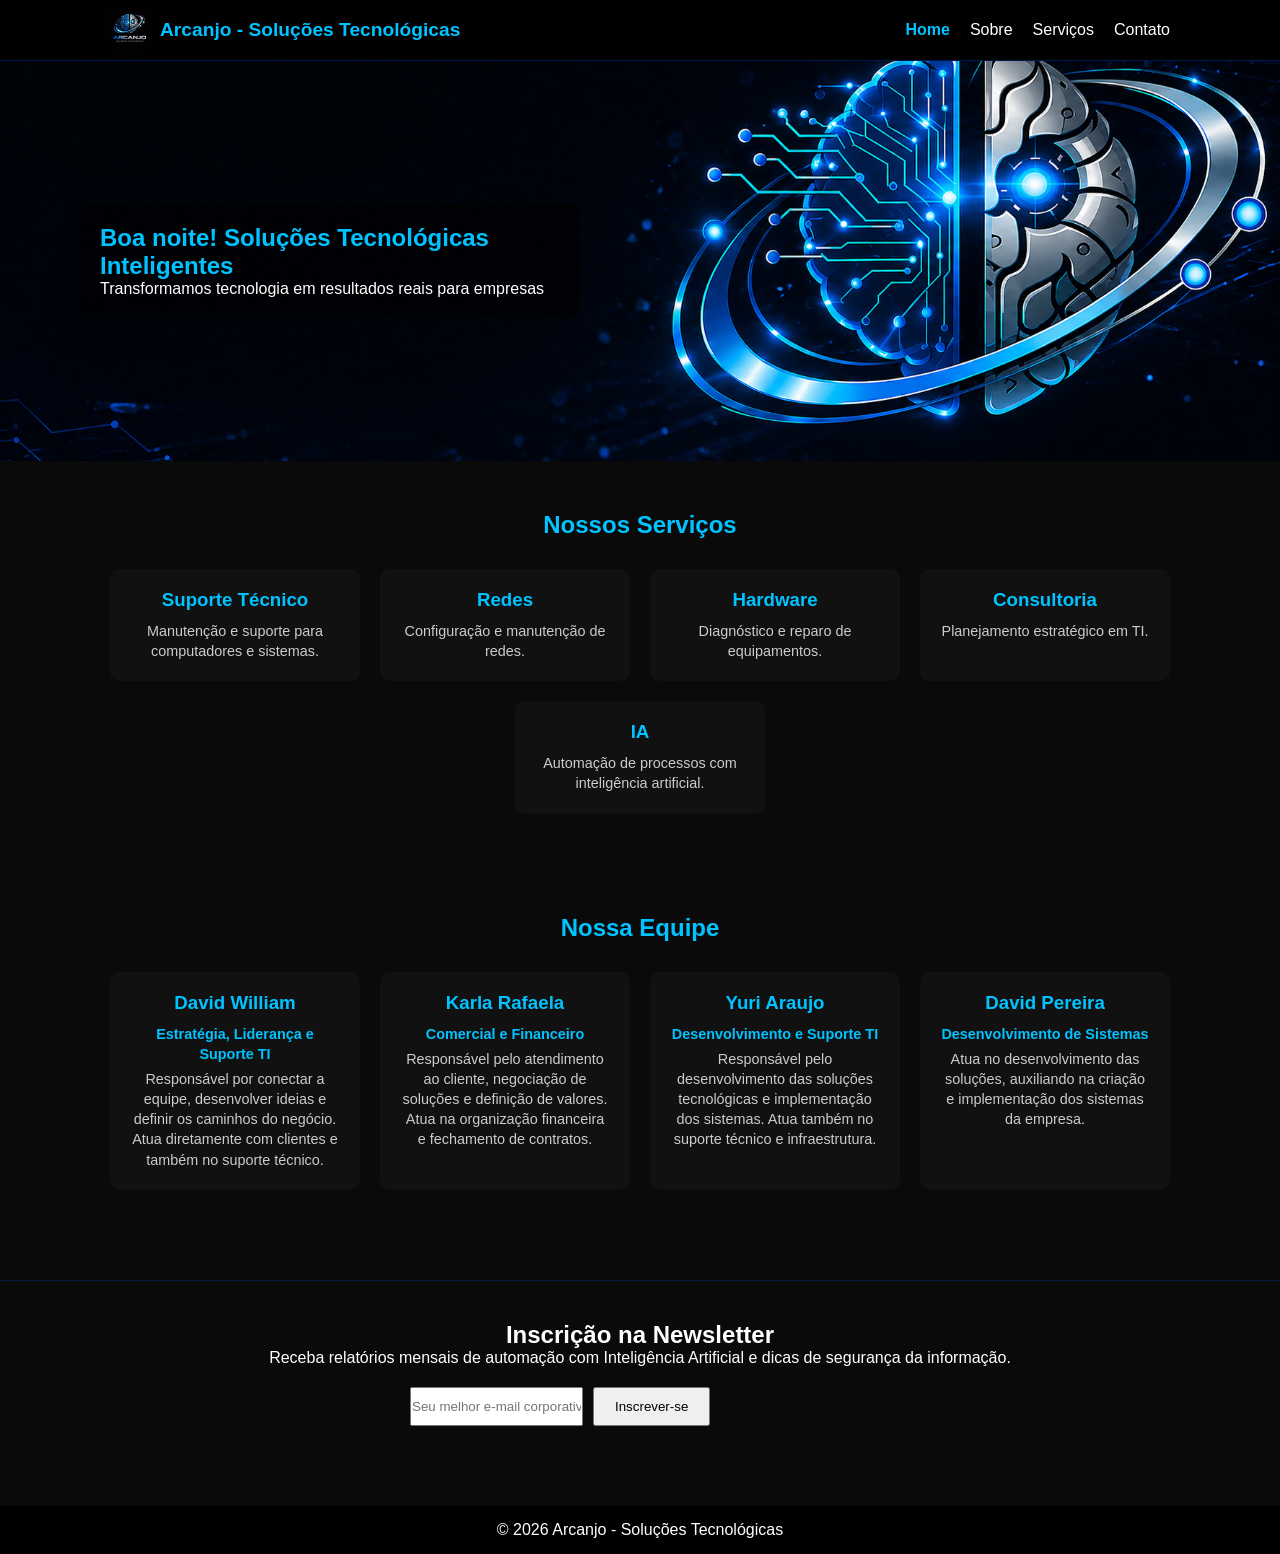
<file: index.html>
<!DOCTYPE html>
<html lang="pt-BR">
<head>
    <meta charset="UTF-8">
    <meta name="viewport" content="width=device-width, initial-scale=1.0">
    <title>Arcanjo - Soluções Tecnológicas</title>
    <link rel="stylesheet" href="css/style.css">
</head>
<body>

<header class="header">
    <div class="container-header">

        <div class="logo-area">
            <img src="img/Arcanjos-logo.jpeg" alt="Logo Arcanjo">
            <h1>Arcanjo - Soluções Tecnológicas</h1>
        </div>

        <nav>
            <ul>
                <li><a href="index.html" class="ativo">Home</a></li>
                <li><a href="sobre.html">Sobre</a></li>
                <li><a href="servicos.html">Serviços</a></li>
                <li><a href="contato.html">Contato</a></li>
            </ul>
        </nav>

    </div>
</header>

<main>
    <section class="banner">
        <div class="banner-content">
            <h2 id="saudacao-banner">Soluções Tecnológicas Inteligentes</h2>
            <p>Transformamos tecnologia em resultados reais para empresas</p>
        </div>
    </section>

    <section class="servicos">
        <h2>Nossos Serviços</h2>

        <div class="cards">

            <div class="card">
                <h3>Suporte Técnico</h3>
                <p>Manutenção e suporte para computadores e sistemas.</p>
            </div>

            <div class="card">
                <h3>Redes</h3>
                <p>Configuração e manutenção de redes.</p>
            </div>

            <div class="card">
                <h3>Hardware</h3>
                <p>Diagnóstico e reparo de equipamentos.</p>
            </div>

            <div class="card">
                <h3>Consultoria</h3>
                <p>Planejamento estratégico em TI.</p>
            </div>

            <div class="card">
                <h3>IA</h3>
                <p>Automação de processos com inteligência artificial.</p>
            </div>

        </div>
    </section>

    <section class="equipe">
        <h2>Nossa Equipe</h2>

        <div class="cards">

            <div class="card">
                <h3>David William</h3>
                <p><strong>Estratégia, Liderança e Suporte TI</strong></p>
                <p>Responsável por conectar a equipe, desenvolver ideias e definir os caminhos do negócio. Atua diretamente com clientes e também no suporte técnico.</p>
            </div>

            <div class="card">
                <h3>Karla Rafaela</h3>
                <p><strong>Comercial e Financeiro</strong></p>
                <p>Responsável pelo atendimento ao cliente, negociação de soluções e definição de valores. Atua na organização financeira e fechamento de contratos.</p>
            </div>

            <div class="card">
                <h3>Yuri Araujo</h3>
                <p><strong>Desenvolvimento e Suporte TI</strong></p>
                <p>Responsável pelo desenvolvimento das soluções tecnológicas e implementação dos sistemas. Atua também no suporte técnico e infraestrutura.</p>
            </div>

            <div class="card">
                <h3>David Pereira</h3>
                <p><strong>Desenvolvimento de Sistemas</strong></p>
                <p>Atua no desenvolvimento das soluções, auxiliando na criação e implementação dos sistemas da empresa.</p>
            </div>

        </div>
    </section>

    <section class="newsletter">
        <h2>Inscrição na Newsletter</h2>
        <p>Receba relatórios mensais de automação com Inteligência Artificial e dicas de segurança da informação.</p>
        
        <div class="newsletter-container">
            <input type="email" id="emailNewsletter" placeholder="Seu melhor e-mail corporativo">
            <button onclick="assinarNewsletter()">Inscrever-se</button>
        </div>
    </section>

</main>

<footer>
    <p>&copy; 2026 Arcanjo - Soluções Tecnológicas</p>
</footer>

<script src="js/script.js"></script>

</body>
</html>
</file>
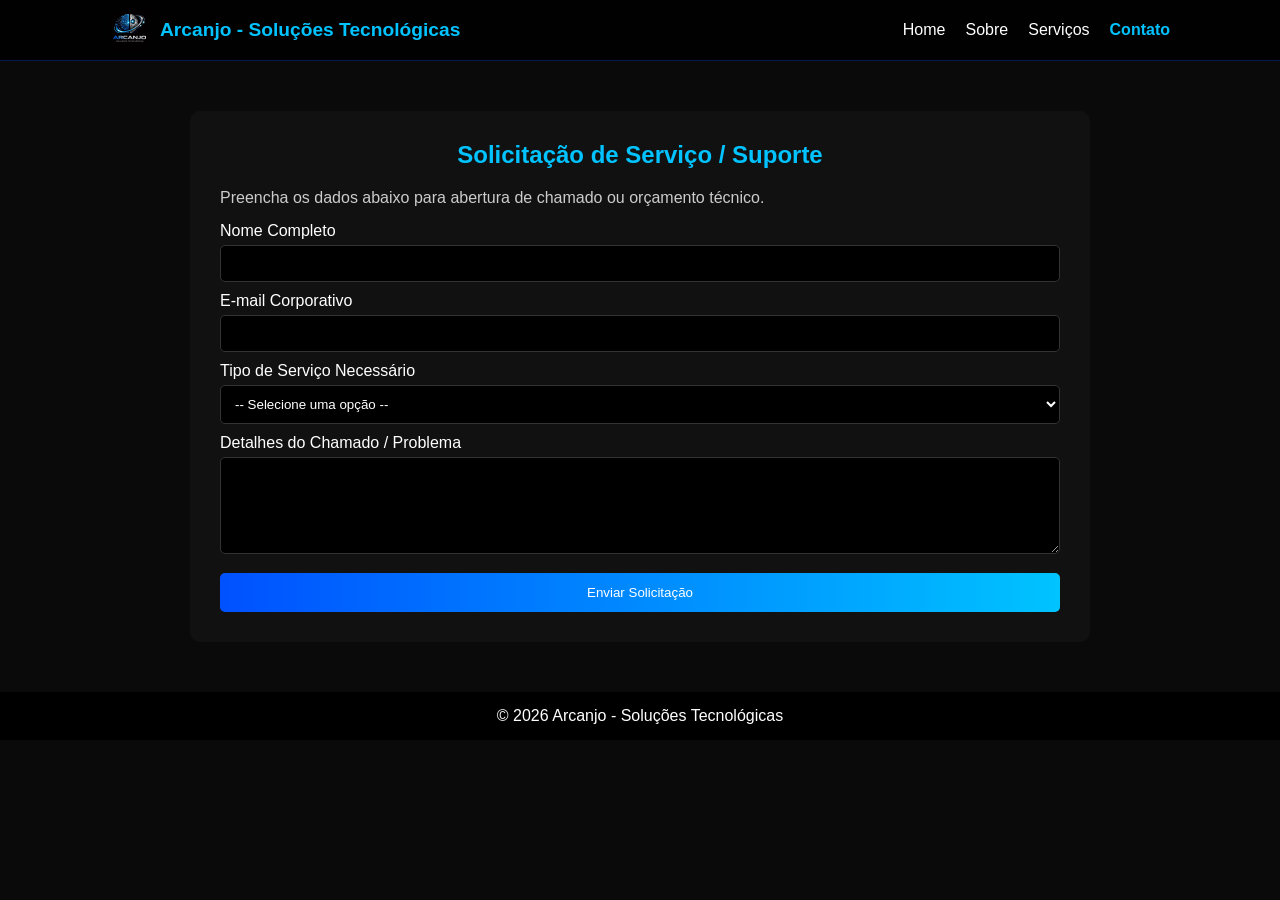
<file: contato.html>
<!DOCTYPE html>
<html lang="pt-BR">
<head>
    <meta charset="UTF-8">
    <meta name="viewport" content="width=device-width, initial-scale=1.0">
    <title>Contato - Arcanjo</title>
    <link rel="stylesheet" href="css/style.css">
</head>
<body>

<header class="header">
    <div class="container-header">
        <div class="logo-area">
            <img src="img/Arcanjos-logo.jpeg" alt="Logo Arcanjo">
            <h1>Arcanjo - Soluções Tecnológicas</h1>
        </div>
        <nav>
            <ul>
                <li><a href="index.html">Home</a></li>
                <li><a href="sobre.html">Sobre</a></li>
                <li><a href="servicos.html">Serviços</a></li>
                <li><a href="contato.html" class="ativo">Contato</a></li>
            </ul>
        </nav>
    </div>
</header>

<main class="conteudo">
    <h2>Solicitação de Serviço / Suporte</h2>
    <p>Preencha os dados abaixo para abertura de chamado ou orçamento técnico.</p>

    <div id="feedback-sistema" class="mensagem-alerta"></div>

    <form id="formContato" onsubmit="return validarFormulario(event)">
        <label for="nome">Nome Completo</label>
        <input type="text" id="nome">

        <label for="email">E-mail Corporativo</label>
        <input type="text" id="email">

        <label for="servico">Tipo de Serviço Necessário</label>
        <select id="servico">
            <option value="">-- Selecione uma opção --</option>
            <option value="suporte">Suporte Técnico de TI</option>
            <option value="redes">Configuração de Redes</option>
            <option value="hardware">Manutenção de Hardware</option>
            <option value="ia">Automação com IA</option>
        </select>

        <label for="mensagem">Detalhes do Chamado / Problema</label>
        <textarea id="mensagem" rows="5"></textarea>

        <button type="submit">Enviar Solicitação</button>
    </form>
</main>

<footer>
    <p>&copy; 2026 Arcanjo - Soluções Tecnológicas</p>
</footer>

<script src="js/script.js"></script>

</body>
</html>
</file>
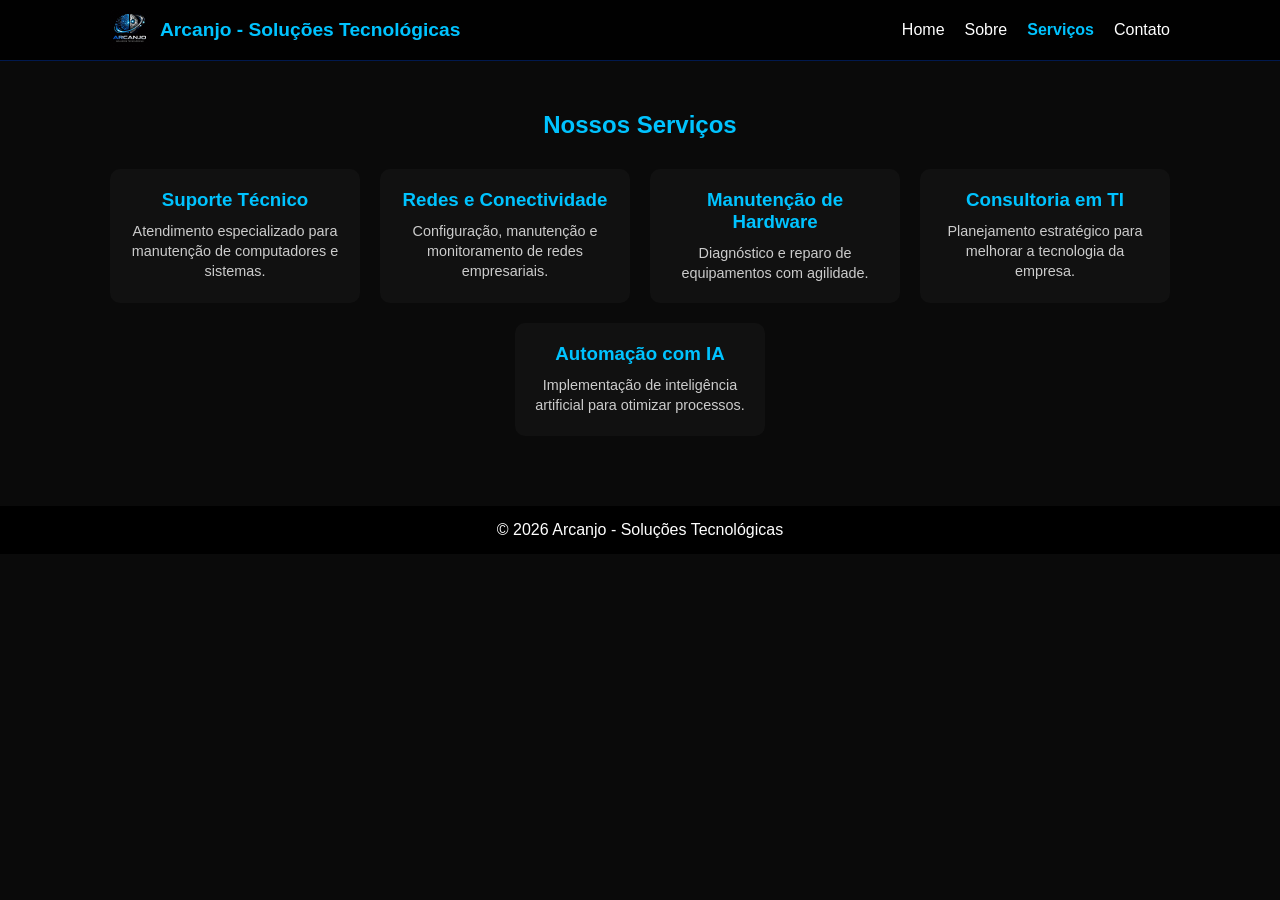
<file: servicos.html>
<!DOCTYPE html>
<html lang="pt-BR">
<head>
    <meta charset="UTF-8">
    <meta name="viewport" content="width=device-width, initial-scale=1.0">
    <title>Serviços - Arcanjo</title>
    <link rel="stylesheet" href="css/style.css">
</head>
<body>

<header class="header">
    <div class="container-header">

        <div class="logo-area">
            <img src="img/Arcanjos-logo.jpeg" alt="Logo Arcanjo">
            <h1>Arcanjo - Soluções Tecnológicas</h1>
        </div>

        <nav>
            <ul>
                <li><a href="index.html">Home</a></li>
                <li><a href="sobre.html">Sobre</a></li>
                <li><a href="servicos.html" class="ativo">Serviços</a></li>
                <li><a href="contato.html">Contato</a></li>
            </ul>
        </nav>

    </div>
</header>

<main class="servicos">

    <h2>Nossos Serviços</h2>

    <div class="cards">

        <div class="card">
            <h3>Suporte Técnico</h3>
            <p>Atendimento especializado para manutenção de computadores e sistemas.</p>
        </div>

        <div class="card">
            <h3>Redes e Conectividade</h3>
            <p>Configuração, manutenção e monitoramento de redes empresariais.</p>
        </div>

        <div class="card">
            <h3>Manutenção de Hardware</h3>
            <p>Diagnóstico e reparo de equipamentos com agilidade.</p>
        </div>

        <div class="card">
            <h3>Consultoria em TI</h3>
            <p>Planejamento estratégico para melhorar a tecnologia da empresa.</p>
        </div>

        <div class="card">
            <h3>Automação com IA</h3>
            <p>Implementação de inteligência artificial para otimizar processos.</p>
        </div>

    </div>

</main>

<footer>
    <p>&copy; 2026 Arcanjo - Soluções Tecnológicas</p>
</footer>

</body>
</html>
</file>
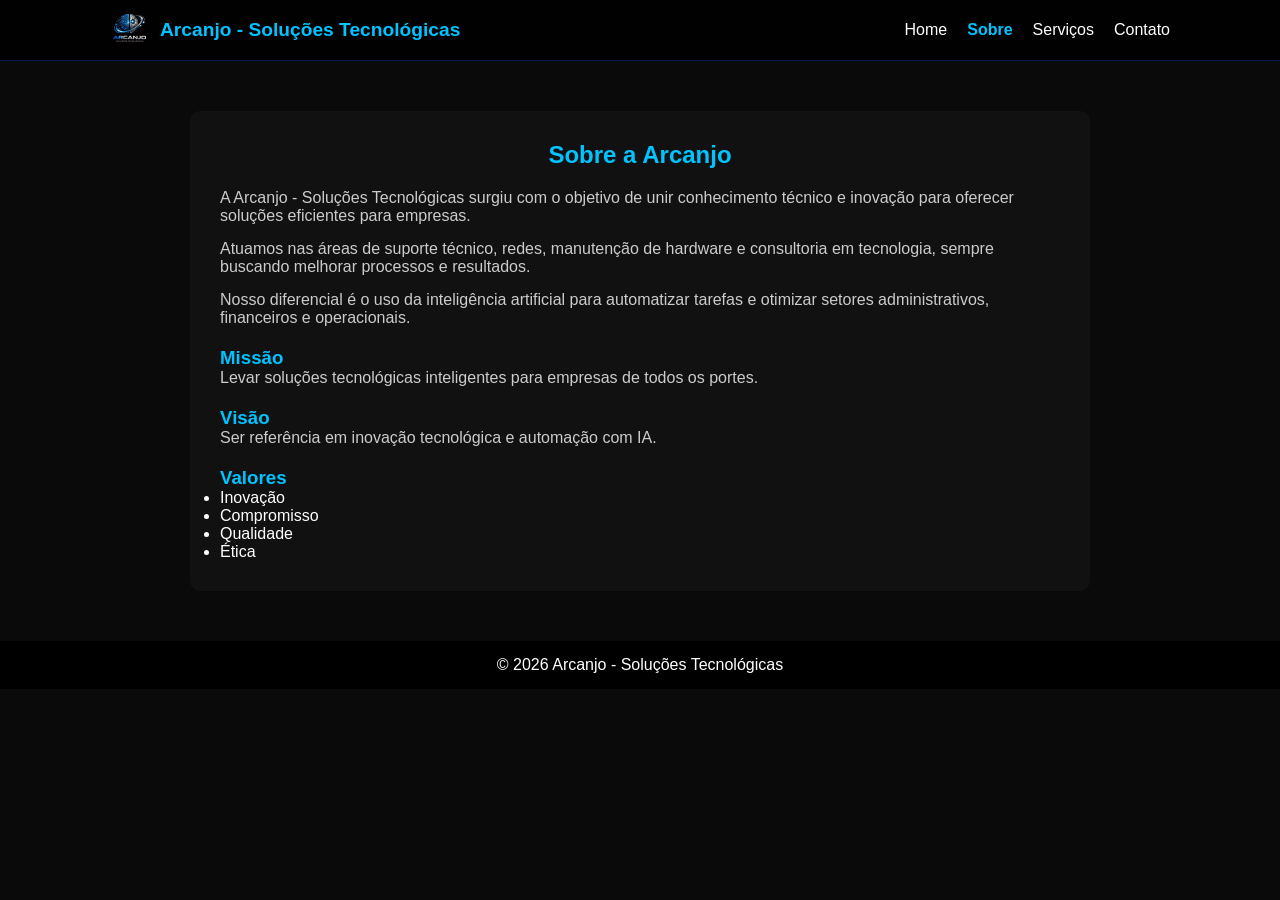
<file: sobre.html>
<!DOCTYPE html>
<html lang="pt-BR">
<head>
    <meta charset="UTF-8">
    <meta name="viewport" content="width=device-width, initial-scale=1.0">
    <title>Sobre - Arcanjo</title>
    <link rel="stylesheet" href="css/style.css">
</head>
<body>

<header class="header">
    <div class="container-header">

        <div class="logo-area">
            <img src="img/Arcanjos-logo.jpeg" alt="Logo Arcanjo">
            <h1>Arcanjo - Soluções Tecnológicas</h1>
        </div>

        <nav>
            <ul>
                <li><a href="index.html">Home</a></li>
                <li><a href="sobre.html" class="ativo">Sobre</a></li>
                <li><a href="servicos.html">Serviços</a></li>
                <li><a href="contato.html">Contato</a></li>
            </ul>
        </nav>

    </div>
</header>

<main class="conteudo">

    <h2>Sobre a Arcanjo</h2>

    <p>
        A Arcanjo - Soluções Tecnológicas surgiu com o objetivo de unir conhecimento técnico
        e inovação para oferecer soluções eficientes para empresas.
    </p>

    <p>
        Atuamos nas áreas de suporte técnico, redes, manutenção de hardware e consultoria em tecnologia,
        sempre buscando melhorar processos e resultados.
    </p>

    <p>
        Nosso diferencial é o uso da inteligência artificial para automatizar tarefas e otimizar setores
        administrativos, financeiros e operacionais.
    </p>

    <h3>Missão</h3>
    <p>Levar soluções tecnológicas inteligentes para empresas de todos os portes.</p>

    <h3>Visão</h3>
    <p>Ser referência em inovação tecnológica e automação com IA.</p>

    <h3>Valores</h3>
    <ul>
        <li>Inovação</li>
        <li>Compromisso</li>
        <li>Qualidade</li>
        <li>Ética</li>
    </ul>

</main>

<footer>
    <p>&copy; 2026 Arcanjo - Soluções Tecnológicas</p>
</footer>

</body>
</html>
</file>
<file: css/style.css>
* {
    margin: 0;
    padding: 0;
    box-sizing: border-box;
}

:root {
    --azul: #00c3ff;
    --azul-escuro: #0051ff;
    --fundo: #0a0a0a;
    --cinza: #111;
    --texto-sec: #ccc;
}

body {
    font-family: 'Segoe UI', sans-serif;
    background: var(--fundo);
    color: white;
}

.header {
    position: sticky;
    top: 0;
    z-index: 1000;
    background: rgba(0,0,0,0.9);
    border-bottom: 1px solid rgba(0,81,255,0.3);
}

.container-header {
    max-width: 1100px;
    margin: auto;
    padding: 10px 20px;
    display: flex;
    justify-content: space-between;
    align-items: center;
}

.logo-area {
    display: flex;
    align-items: center;
    gap: 10px;
}

.logo-area img {
    width: 40px;
}

.logo-area h1 {
    font-size: 1.2rem;
    color: var(--azul);
}

nav ul {
    display: flex;
    list-style: none;
}

nav li {
    margin-left: 20px;
}

nav a {
    color: white;
    text-decoration: none;
    position: relative;
}

nav a::after {
    content: "";
    width: 0;
    height: 2px;
    background: var(--azul);
    position: absolute;
    bottom: -5px;
    left: 0;
    transition: .3s;
}

nav a:hover::after {
    width: 100%;
}

.ativo {
    color: var(--azul);
    font-weight: bold;
}

.banner {
    background: url('../img/arcanjo-banner.png') no-repeat center/cover;
    height: 400px;
    display: flex;
    align-items: center;
    padding-left: 80px;
}

.banner-content {
    background: rgba(0,0,0,0.6);
    padding: 20px;
    border-radius: 10px;
    max-width: 500px;
}

.banner h2 {
    color: var(--azul);
}

.servicos, .equipe {
    padding: 50px 20px;
    text-align: center;
}

.servicos h2, .equipe h2 {
    color: var(--azul);
    margin-bottom: 30px;
}

.cards {
    display: flex;
    flex-wrap: wrap;
    justify-content: center;
    gap: 20px;
}

.card {
    background: var(--cinza);
    padding: 20px;
    width: 250px;
    border-radius: 10px;
    transition: .3s;
}

.card h3 {
    color: var(--azul);
    margin-bottom: 10px;
}

.card p {
    color: var(--texto-sec);
    font-size: 0.9rem;
    line-height: 1.4;
}

.card strong {
    display: block;
    color: var(--azul);
    margin-bottom: 5px;
}

.card:hover {
    transform: translateY(-5px);
    box-shadow: 0 0 15px rgba(0,81,255,0.3);
}

.conteudo {
    max-width: 900px;
    margin: 50px auto;
    padding: 30px;
    background: var(--cinza);
    border-radius: 10px;
}

.conteudo h2 {
    color: var(--azul);
    text-align: center;
    margin-bottom: 20px;
}

.conteudo h3 {
    color: var(--azul);
    margin-top: 20px;
}

.conteudo p {
    margin-bottom: 15px;
    color: var(--texto-sec);
}

form label {
    display: block;
    margin-top: 10px;
}

form input,
form textarea {
    width: 100%;
    padding: 10px;
    margin-top: 5px;
    background: #000;
    border: 1px solid #333;
    color: white;
    border-radius: 5px;
}

form button {
    margin-top: 15px;
    width: 100%;
    padding: 12px;
    background: linear-gradient(90deg, var(--azul-escuro), var(--azul));
    border: none;
    border-radius: 5px;
    color: white;
    cursor: pointer;
}

footer {
    background: #000;
    text-align: center;
    padding: 15px;
    margin-top: 20px;
}

@media (max-width: 768px) {

    .container-header {
        flex-direction: column;
        align-items: center;
        text-align: center;
    }

    .logo-area {
        flex-direction: column;
    }

    .logo-area h1 {
        font-size: 1rem;
    }

    nav ul {
        flex-direction: row;
        flex-wrap: wrap;
        justify-content: center;
        margin-top: 10px;
    }

    nav li {
        margin: 5px 10px;
    }

    nav a {
        font-size: 0.9rem;
    }

    .banner {
        padding-left: 20px;
        text-align: left;
    }

    .cards {
        flex-direction: column;
        align-items: center;
    }
}

select {
    width: 100%;
    padding: 10px;
    margin-top: 5px;
    background: #000;
    border: 1px solid #333;
    color: white;
    border-radius: 5px;
}

.mensagem-alerta {
    padding: 10px;
    margin-bottom: 15px;
    border-radius: 5px;
    display: none;
    font-weight: bold;
}

.erro {
    background-color: #ff4d4d;
    color: white;
}

.sucesso {
    background-color: #00c3ff;
    color: black;
}

.newsletter {
    border-top: 1px solid rgba(0,81,255,0.2);
    padding-top: 40px;
    margin-top: 40px;
    padding-bottom: 40px;
}

.newsletter h2, .newsletter p {
    text-align: center;
}

.newsletter-container {
    max-width: 500px;
    margin: 20px auto;
    display: flex;
    gap: 10px;
    padding: 0 20px;
}

.newsletter-container input,
.newsletter-container button {
    margin-top: 0;
}

.newsletter-container button {
    width: auto;
    padding: 10px 20px;
    white-space: nowrap;
}
</file>
